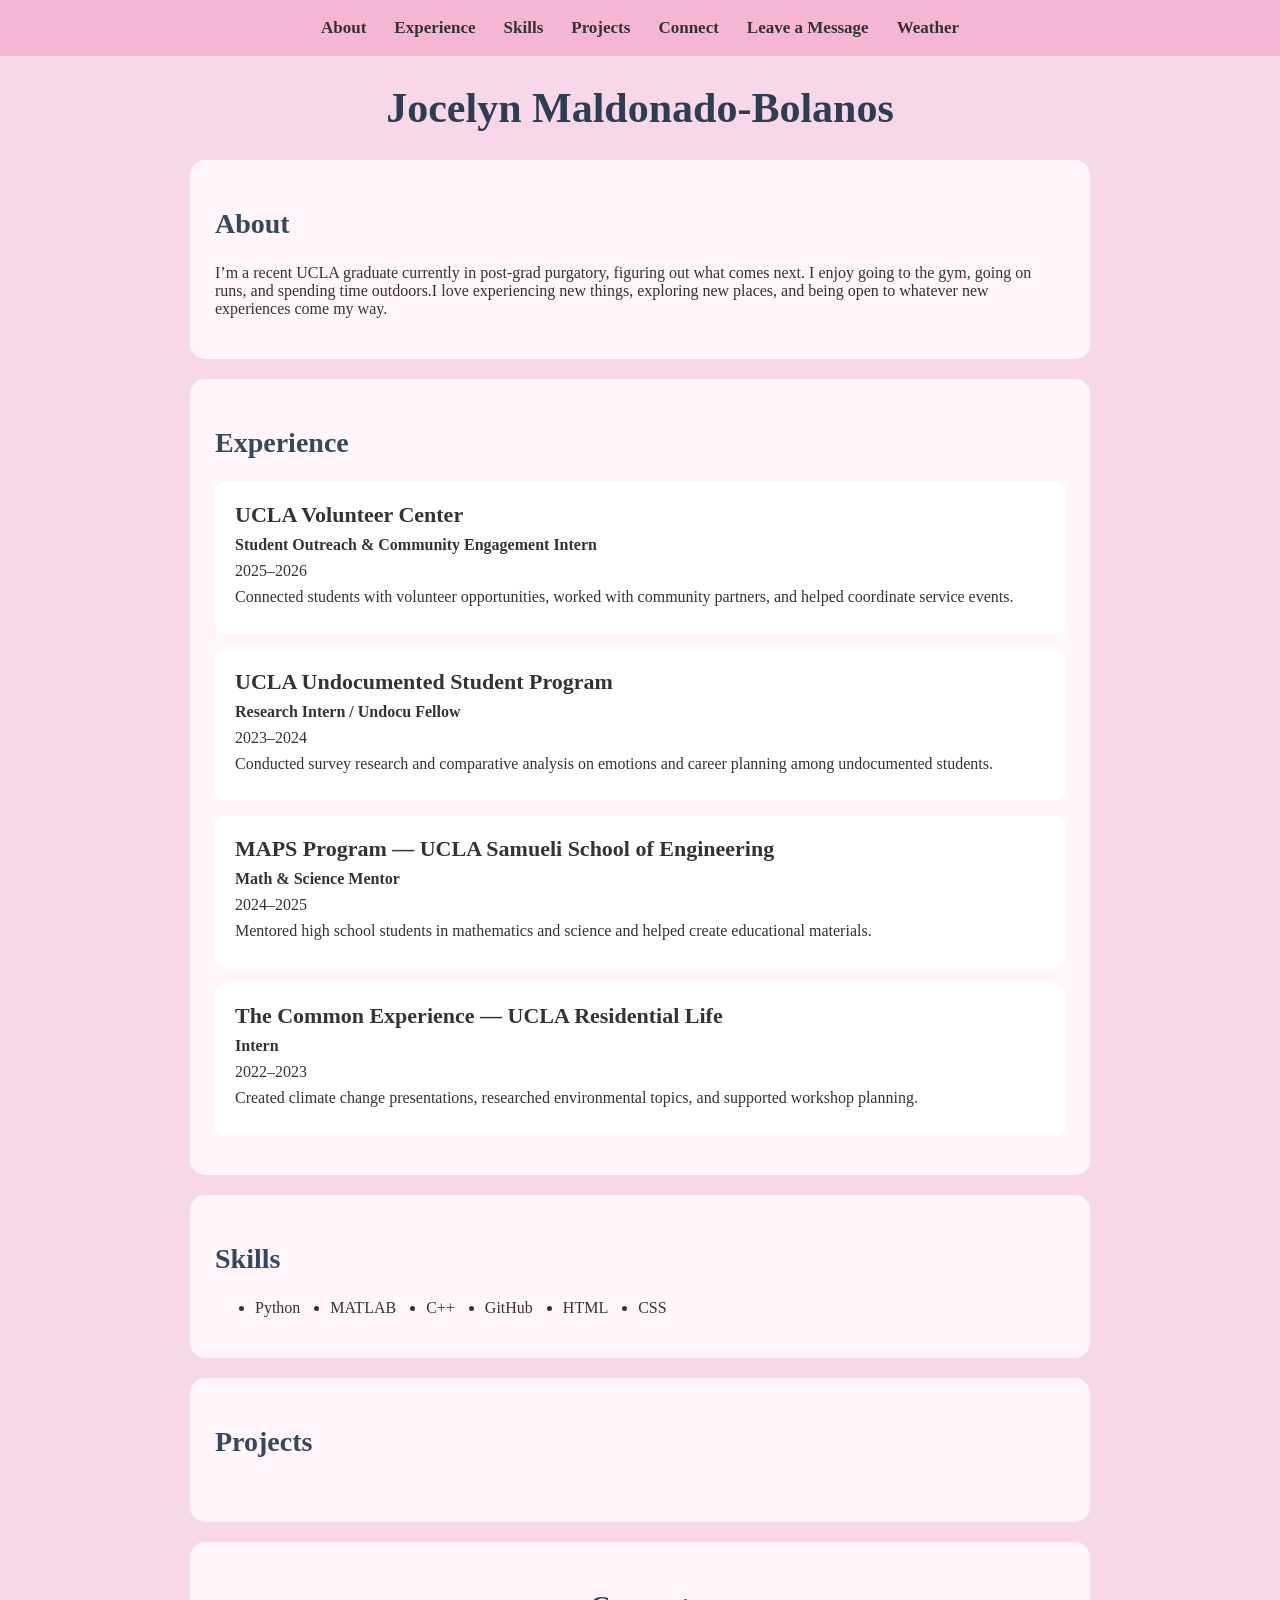
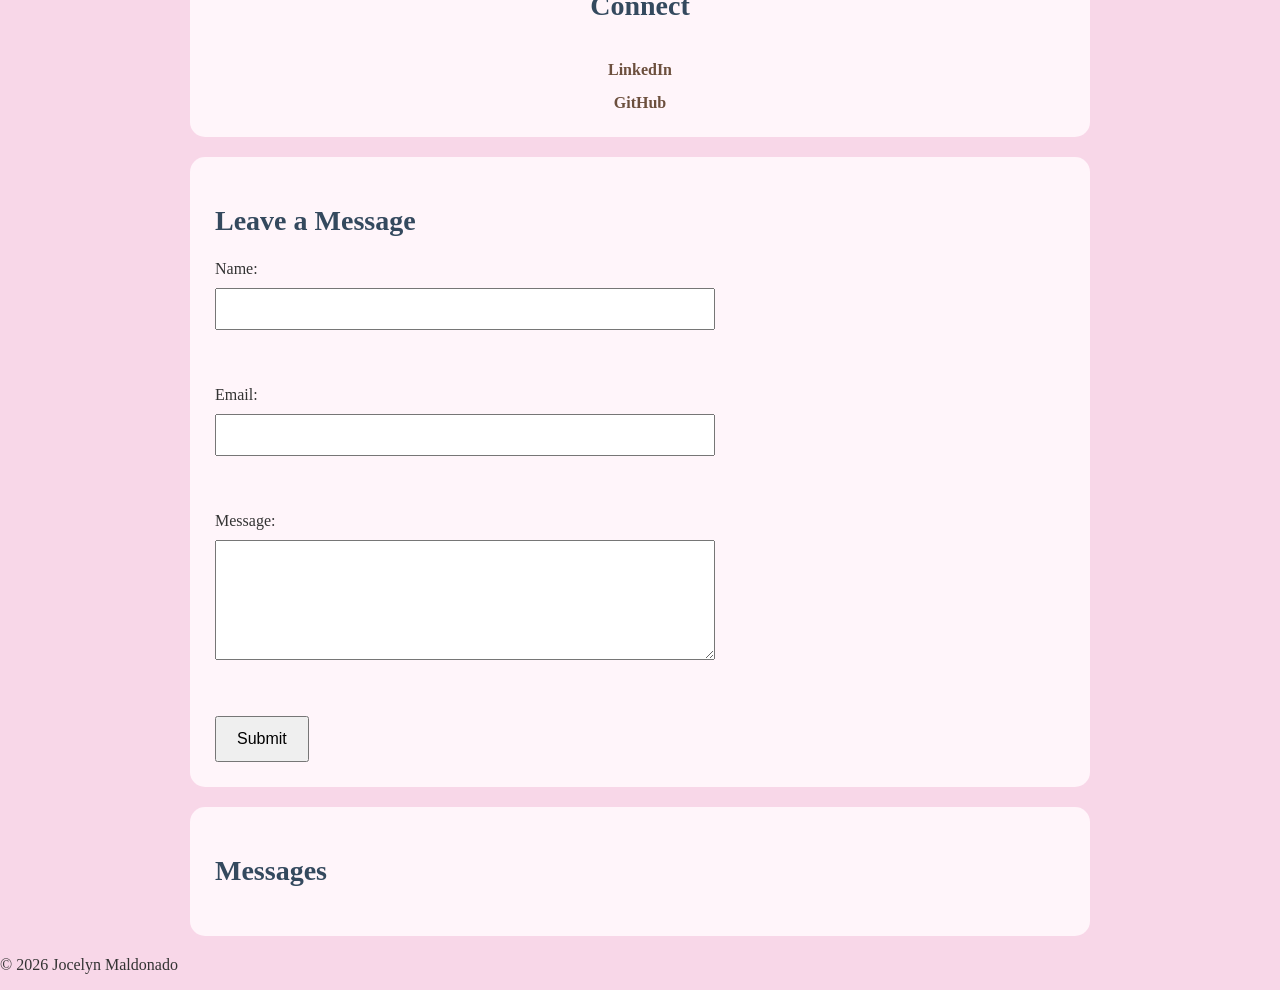
<file: index.html>
<!DOCTYPE html>
<html> 
<head>
        <title>Jocelyn Maldonado's Portfolio </title>

        <meta charset="UTF-8">
        <meta name="description" content="Jocelyn Maldonado's portfolio">
        <link rel="stylesheet" href="css/index.css">
    </head>


    <body>

        <nav> 
            <a href="#about">About</a>
            <a href="#experience">Experience</a>
            <a href="#skills">Skills</a>
            <a href="#projects">Projects</a>
            <a href="#connect">Connect</a>
            <a href="#leave-message">Leave a Message</a>
            <a href="openapi.html">Weather</a>
        </nav>

        <h1>Jocelyn Maldonado-Bolanos</h1>
        <section id="about">
        <h2>About</h2>
        <p>
            I’m a recent UCLA graduate currently in post-grad purgatory, figuring out what comes next. I enjoy going to the gym, going on runs, and spending time outdoors.I love experiencing new things, exploring new places, and being open to whatever new experiences come my way.
        </p>
        </section>
       
        <section id="experience"> 
        <h2>Experience </h2>
        <!-- Before finalizing make sure to double check and change the experience section bc rn its the same as skills  -->
        <div> <h3>UCLA Volunteer Center</h3> 
            <p><strong>Student Outreach & Community Engagement Intern</strong></p> <p>2025–2026</p>
                <p> Connected students with volunteer opportunities, worked with community partners, and helped coordinate service events. </p> </div> 
             <div> <h3>UCLA Undocumented Student Program</h3> <p><strong>Research Intern / Undocu Fellow</strong></p> <p>2023–2024</p>
                 <p> Conducted survey research and comparative analysis on emotions and career planning among undocumented students. </p> </div>
             <div> <h3>MAPS Program — UCLA Samueli School of Engineering</h3> <p><strong>Math & Science Mentor</strong></p> <p>2024–2025</p>
                 <p> Mentored high school students in mathematics and science and helped create educational materials. </p> </div> 
             <div> <h3>The Common Experience — UCLA Residential Life</h3> <p><strong>Intern</strong></p> <p>2022–2023</p>
                 <p> Created climate change presentations, researched environmental topics, and supported workshop planning. </p> </div> </section>

    <section id="skills">
        <h2>Skills</h2>
        <ul></ul>
    </section>

    <section id="projects">
        <h2>Projects</h2>
        <ul></ul>
    </section>
    
    <section id="connect">

   
        <h2>Connect</h2>
        <a href="https://www.linkedin.com/in/jocelynmaldonado/">LinkedIn</a>
        <a href="https://github.com/mbjocelyn/jocelyn-maldonado-intro26.3">GitHub</a>
    </section>

   <section id="leave-message"> 
    <h2>Leave a Message</h2>
  
   
    <form name="leave_message">
         <label for="usersName">Name:</label>
        <input type="text" name="usersName" id="usersName" required>

        <br><br>

      <label for="usersEmail">Email:</label>
        <input type="email" name="usersEmail" id="usersEmail" required>

        <br><br>

        <label for="usersMessage">Message:</label>
        <textarea name="usersMessage" id="usersMessage" required></textarea>

        <br><br>

    <button type="submit">Submit</button>
    </form>

</section>   

<section id="messages">
    <h2>Messages</h2>
    <ul></ul>
</section>

    <script src="js/index.js"></script>
    </body>
    
</html>
</file>
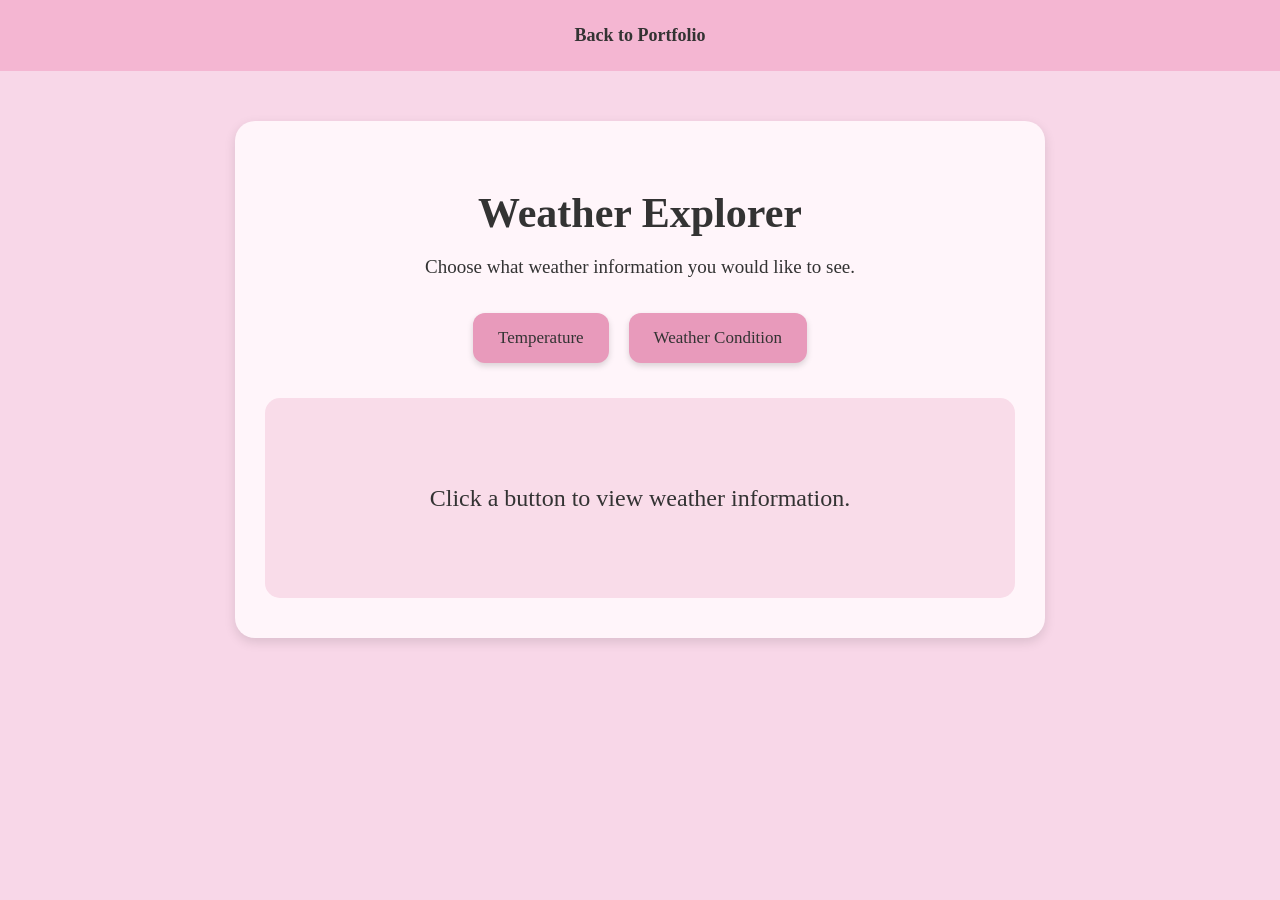
<file: openapi.html>
<!DOCTYPE html>
<html> 
<head>
    <meta charset="UTF-8">
    <meta name="viewport" content="width=device-width, initial-scale=1.0">
    <title>Weather Explorer</title>
    <link rel="stylesheet" href="css/openapi.css">
</head>

<body>
    <nav> 
        <a href="index.html">Back to Portfolio</a>
    </nav>
<main>
    <h1>Weather Explorer</h1>

    <p>Choose what weather information you would like to see.</p>

    <div class="weather-buttons">
        <button id="temperature-button">Temperature</button>
        <button id="condition-button">Weather Condition</button>
    </div>

    <div id="weather-result">
        <p>Click a button to view weather information.</p>
    </div>
</main>
<script src="js/openapi.js"></script>


</body>
</html>
</file>
<file: css/index.css>
/* here im going to change the background color and the text color */
body {
    background-color: #f8d7e8;
    color: #333333;  
    font-family: "Times New Roman", Times, serif;
    margin: 0;
    /*padding: 20px;*/
    padding: 0;
}

/*Navigation*/
nav {
    background-color: #f4b6d2;
    padding: 18px 25px;
    text-align: center;
}

nav a {
    color: #333333;
    text-decoration: none;
    font-size: 17px;
    font-weight: bold;
    margin: 0 12px;
}

nav a:hover {
    text-decoration: underline;
}

/*spacing between sections 
section {
    margin: 30px 0;
    padding: 20px;
}*/

/*updating the section*/
section { background-color: #fff5fa; margin: 20px auto; padding: 25px; max-width: 850px; border-radius: 15px; }

/*alignment of section*/
#connect {
    display: flex;
    flex-direction: column;
    align-items: center;
    gap: 15px;
}
/*Main heading*/
/*style of headings*/
h1 {
    /*centered in middle*/
    font-size: 42px;
    color: #2c3e50;
    text-align: center;
}

h2 {
   /* centered in middle*/
    font-size: 28px;
    color: #34495e;
}

/*Name*/
#name {
    font-size: 48px;
    font-weight: bold;
    color: #6c4f3d;
    text-align: center;
    letter-spacing: 2px;
    margin-bottom: 30px;
    
}


/*since i switched my experience fro <ul> and <li> to <div> i need to change it on here too*/
/*#experience ul {
    display: flex;
    flex-direction: column;
    gap: 20px;
    padding: 0;
}*/
#experience div {
 background-color: white;
 padding: 20px; 
 margin-bottom: 15px; 
 border-radius: 10px; }

/*#experience li {
    display: flex;
    flex-direction: row;
    justify-content: space-between;
    align-items: center;
    background-color: white;
    padding: 20px;
    margin: 0;
    border-radius: 8px;
    list-style: none;
    box-shadow: 0 2px 5px rgba(0, 0, 0, 0.1);
}*/
/* Experience headings */
 #experience h3 { 
font-size: 22px;  
margin-top: 0;
margin-bottom: 8px; } 
     
/* Experience text */ 
#experience p { margin: 8px 0; }




 #connect a {
    color: #6c4f3d;
    font-weight: bold;
    text-decoration: none;
    margin: 0 10px;}

    #connect a:hover {
        text-decoration: underline;
        color: #2c3e50;
    }

    #skills ul {
        display: flex;
        flex-wrap: wrap;
        gap: 30px;
    }


    /* Message Form */
#leave-message form {
    display: flex;
    flex-direction: column;
    gap: 10px;
    max-width: 500px;
}

#leave-message input,
#leave-message textarea {
    padding: 10px;
    font-size: 16px;
    width: 100%;
    box-sizing: border-box;
}

#leave-message textarea {
    min-height: 120px;
    resize: vertical;
}

#leave-message button {
    padding: 12px 20px;
    font-size: 16px;
    cursor: pointer;
    width: fit-content;
}

/* Mobile sizing */
@media (max-width: 600px) {
    #leave-message input,
    #leave-message textarea {
        min-height: 44px;
        font-size: 16px;
    }

    #leave-message button {
        min-height: 44px;
        padding: 12px 20px;
        width: 100%;
    }
}

#projects ul {
    display: flex;
    flex-wrap: wrap;
    gap: 15px;
    padding: 0;
    list-style: none;
  }
  /* the boarder on projects*/
  #projects li {
    padding: 15px;
    border: 1px solid black;
    border-radius: 5px;
    flex: 1 1 200px;
  }
</file>
<file: css/openapi.css>
/* polishing the look*/

     
     body {
         font-family: "Times New Roman", serif;
         margin: 0;
         padding: 0;
         background-color: #f8d7e8;
         color: #333;
         text-align: center;
     }
     
     nav {
         padding: 25px;
         background-color: #f4b6d2;
     }
     
     nav a {
         color: #333;
         text-decoration: none;
         font-size: 18px;
         font-weight: bold;
     }
     
     nav a:hover {
         text-decoration: underline;
     }
     
     main {
         max-width: 750px;
         margin: 50px auto;
         padding: 40px 30px;
         background-color: #fff5fa;
         border-radius: 20px;
         box-shadow: 0 4px 12px rgba(0, 0, 0, 0.12);
     }
     
     h1 {
         font-size: 42px;
         margin-bottom: 10px;
     }
     
     main > p {
         font-size: 19px;
         margin-bottom: 35px;
     }
     
     .weather-buttons {
         display: flex;
         justify-content: center;
         gap: 20px;
         margin: 30px 0;
     }
     
     button {
         padding: 15px 25px;
         border: none;
         border-radius: 12px;
         background-color: #e89abb;
         color: #333;
         font-family: "Times New Roman", serif;
         font-size: 17px;
         cursor: pointer;
         box-shadow: 0 3px 6px rgba(0, 0, 0, 0.15);
     }
     
     button:hover {
         transform: translateY(-2px);
     }
     
     #weather-result {
         min-height: 150px;
         margin-top: 35px;
         padding: 25px;
         background-color: #f9dce9;
         border-radius: 15px;
         display: flex;
         flex-direction: column;
         justify-content: center;
         align-items: center;
     }
     
     #weather-result h2 {
         font-size: 28px;
         margin: 5px 0 15px;
     }
     
     #weather-result p {
         font-size: 24px;
         margin: 5px;
     }
</file>
